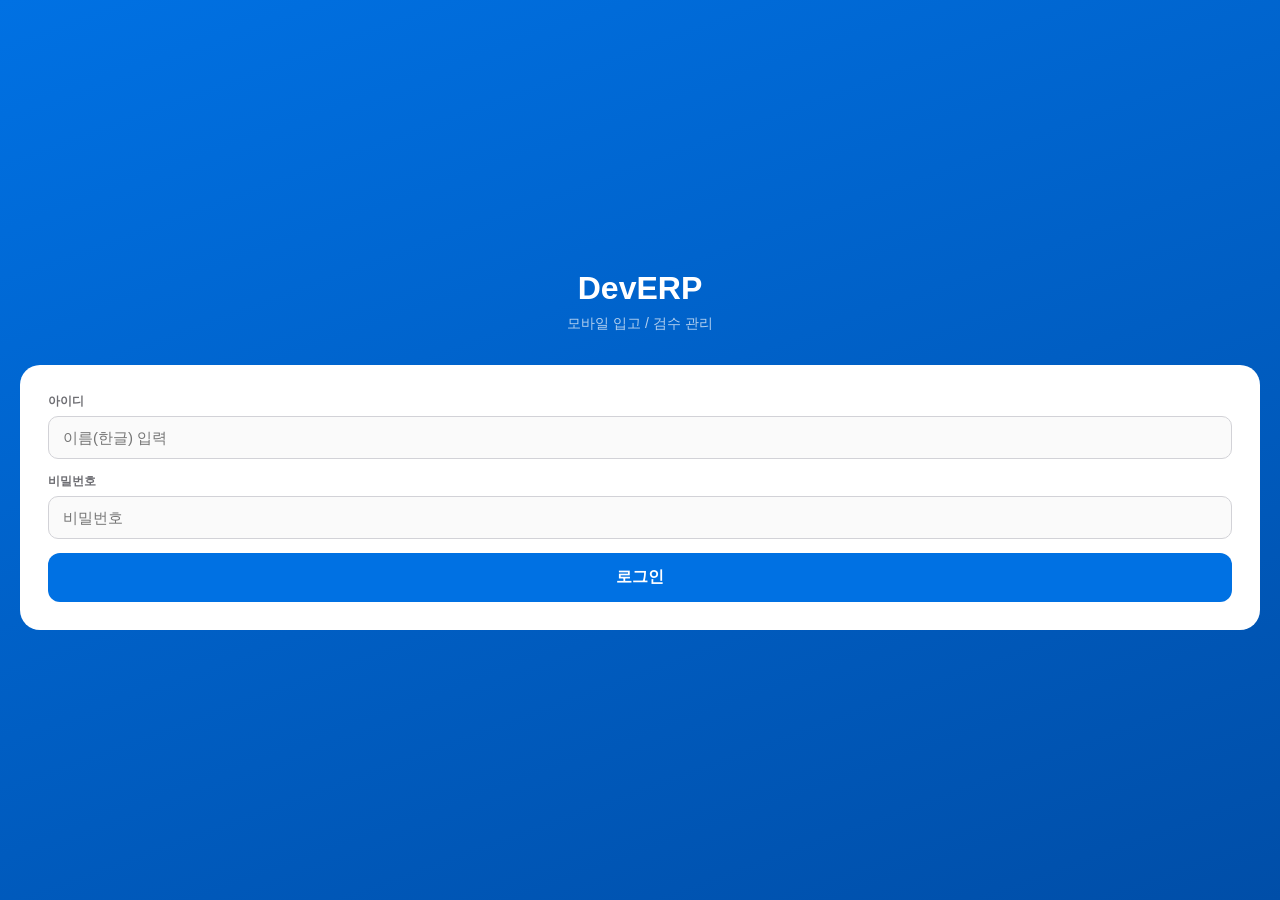
<file: server/templates/mobile.html>
<!DOCTYPE html>
<html lang="ko">
<head>
<meta charset="UTF-8">
<meta name="viewport" content="width=device-width, initial-scale=1.0, maximum-scale=1.0">
<meta name="theme-color" content="#0071E3">
<title>DevERP 모바일</title>
<style>
  * { box-sizing: border-box; margin: 0; padding: 0; }
  body { font-family: -apple-system,'Apple SD Gothic Neo','Noto Sans KR',sans-serif;
         background:#F5F5F7; color:#1D1D1F; min-height:100vh; }
  .header { background:#0071E3; color:white; padding:16px 20px;
            display:flex; align-items:center; justify-content:space-between;
            position:sticky; top:0; z-index:100; box-shadow:0 2px 12px rgba(0,113,227,.3); }
  .header h1 { font-size:18px; font-weight:700; }
  .header .user-badge { background:rgba(255,255,255,.2); border-radius:20px;
                         padding:4px 12px; font-size:13px; }
  .card { background:white; border-radius:16px; margin:16px; padding:20px;
          box-shadow:0 2px 10px rgba(0,0,0,.06); }
  .card-title { font-size:15px; font-weight:700; color:#1D1D1F;
                margin-bottom:16px; display:flex; align-items:center; gap:8px; }
  .field { margin-bottom:14px; }
  .field label { display:block; font-size:12px; font-weight:600; color:#6E6E73; margin-bottom:6px; }
  .field input, .field select, .field textarea {
    width:100%; padding:12px 14px; border:1px solid #D2D2D7; border-radius:10px;
    font-size:15px; color:#1D1D1F; background:#FAFAFA; outline:none; transition:border .2s;
    -webkit-appearance:none; }
  .field input:focus, .field select:focus { border-color:#0071E3; background:white; }
  .btn { width:100%; padding:14px; border:none; border-radius:12px; font-size:16px;
         font-weight:700; cursor:pointer; transition:opacity .2s; -webkit-tap-highlight-color:transparent; }
  .btn:active { opacity:.8; }
  .btn-primary  { background:#0071E3; color:white; }
  .btn-success  { background:#34C759; color:white; }
  .btn-warning  { background:#FF9500; color:white; }
  .btn-danger   { background:#FF3B30; color:white; }
  .btn-gray     { background:#E5E5EA; color:#1D1D1F; }
  .btn-purple   { background:#5856D6; color:white; }
  .btn + .btn   { margin-top:10px; }
  .item-info { background:#F0F7FF; border-radius:12px; padding:16px; margin-bottom:16px; }
  .item-info .item-name { font-size:17px; font-weight:700; color:#0071E3; }
  .item-info .item-spec { font-size:13px; color:#6E6E73; margin-top:4px; }
  .item-row { display:flex; justify-content:space-between; margin-top:8px; }
  .item-row span { font-size:13px; color:#3A3A3C; }
  .item-row strong { font-size:13px; font-weight:700; }
  .badge { display:inline-block; padding:4px 10px; border-radius:20px; font-size:12px; font-weight:700; }
  .badge-blue   { background:#EAF4FF; color:#0071E3; }
  .badge-green  { background:#E8FFF0; color:#34C759; }
  .badge-orange { background:#FFF5E6; color:#FF9500; }
  .badge-red    { background:#FFE9E9; color:#FF3B30; }
  .step-bar { display:flex; justify-content:space-between; padding:0 4px; margin-bottom:20px; }
  .step { display:flex; flex-direction:column; align-items:center; flex:1; }
  .step-dot { width:28px; height:28px; border-radius:50%; display:flex; align-items:center;
              justify-content:center; font-size:12px; font-weight:700; margin-bottom:4px; }
  .step-dot.done    { background:#34C759; color:white; }
  .step-dot.active  { background:#0071E3; color:white; }
  .step-dot.pending { background:#E5E5EA; color:#AEAEB2; }
  .step-label { font-size:10px; color:#6E6E73; text-align:center; }
  .step-line  { flex:1; height:2px; background:#E5E5EA; margin-top:13px; margin-bottom:auto; }
  .step-line.done { background:#34C759; }
  .alert { padding:12px 16px; border-radius:10px; margin-bottom:16px;
           font-size:14px; font-weight:500; }
  .alert-success { background:#E8FFF0; color:#1D7A3C; border:1px solid #34C759; }
  .alert-error   { background:#FFE9E9; color:#C0392B; border:1px solid #FF3B30; }
  .alert-info    { background:#EAF4FF; color:#005BBB; border:1px solid #0071E3; }
  .login-wrap { min-height:100vh; display:flex; flex-direction:column; justify-content:center;
                padding:32px 20px;
                background:linear-gradient(160deg,#0071E3 0%,#004EA8 100%); }
  .login-logo { color:white; font-size:32px; font-weight:800; text-align:center; margin-bottom:8px; }
  .login-sub  { color:rgba(255,255,255,.7); font-size:14px; text-align:center; margin-bottom:32px; }
  .login-card { background:white; border-radius:20px; padding:28px; }
  /* ── 카메라 뷰 ── */
  #cameraSection { display:none; flex-direction:column; align-items:center; }
  #cameraSection.active { display:flex; }
  #cameraVideo { width:100%; border-radius:12px; background:#000; max-height:56vw; object-fit:cover; }
  #cameraCanvas { display:none; }
  #photoPreview { width:100%; border-radius:12px; display:none; max-height:56vw; object-fit:cover; }
  .camera-actions { display:flex; gap:10px; width:100%; margin-top:12px; }
  .camera-actions .btn { flex:1; padding:12px; font-size:14px; }
  .hidden { display:none; }
  .spinner { width:24px; height:24px; border:3px solid rgba(255,255,255,.4);
             border-top-color:white; border-radius:50%;
             animation:spin .8s linear infinite; display:inline-block; }
  @keyframes spin { to { transform:rotate(360deg); } }
</style>
</head>
<body>

<!-- ① 로그인 -->
<div id="pageLogin" class="login-wrap">
  <div class="login-logo">DevERP</div>
  <div class="login-sub">모바일 입고 / 검수 관리</div>
  <div class="login-card">
    <div class="field"><label>아이디</label>
      <input type="text" id="loginId" placeholder="이름(한글) 입력" autocomplete="username"></div>
    <div class="field"><label>비밀번호</label>
      <input type="password" id="loginPw" placeholder="비밀번호" autocomplete="current-password"></div>
    <div id="loginError" class="alert alert-error hidden"></div>
    <button class="btn btn-primary" onclick="doLogin()">로그인</button>
  </div>
</div>

<!-- ② 메인 메뉴 -->
<div id="pageMenu" class="hidden">
  <div class="header">
    <h1>📦 DevERP</h1>
    <span class="user-badge" id="userBadge">-</span>
  </div>
  <div class="card">
    <div class="card-title">🔍 QR 스캔 / 코드 입력</div>
    <div class="field">
      <input type="text" id="scanInput" placeholder="바코드 스캔 또는 QR 코드 입력"
             onkeydown="if(event.key==='Enter') scanAction()">
    </div>
    <button class="btn btn-primary" onclick="scanAction()">🔍 조회 및 처리</button>
  </div>
</div>

<!-- ③ QR 스캔 결과 + 단계처리 + 카메라 -->
<div id="pageScan" class="hidden">
  <div class="header">
    <h1>📦 입고 처리</h1>
    <span class="user-badge" onclick="goBack()" style="cursor:pointer">← 뒤로</span>
  </div>

  <!-- 품목 정보 -->
  <div class="card" id="scanItemCard">
    <div class="card-title">📋 품목 정보</div>
    <div id="scanItemInfo"></div>
    <!-- 진행 단계 -->
    <div class="step-bar" id="stepBar"></div>
    <div id="scanNextAction"></div>
  </div>

  <!-- ★ 카메라 섹션 -->
  <div class="card" id="cameraCard" style="display:none">
    <div class="card-title">📷 검수 사진 촬영</div>
    <p style="font-size:12px;color:#6E6E73;margin-bottom:12px">
사진을 여러 장 촬영하거나 파일에서 여러 장 선택한 후 <strong>업로드</strong>를 눌러주세요.
    </p>
    <div id="cameraSection">
      <video id="cameraVideo" autoplay playsinline></video>
      <canvas id="cameraCanvas"></canvas>
      <img id="photoPreview" alt="촬영된 사진">
      <div class="camera-actions">
        <button class="btn btn-gray" id="btnRetake" onclick="retakePhoto()" style="display:none">🔄 다시찍기</button>
        <button class="btn btn-primary" id="btnCapture" onclick="capturePhoto()">📸 촬영 추가</button>
        <button class="btn btn-gray" onclick="document.getElementById('photoFiles').click()">🖼 여러 장 선택</button>
        <button class="btn btn-gray" onclick="clearPhotos()">🗑 전체삭제</button>
        <button class="btn btn-success" id="btnUpload" onclick="uploadPhotoAndScan()" style="display:none">✅ 업로드</button>
        <input id="photoFiles" type="file" accept="image/*" multiple style="display:none" onchange="addSelectedPhotos(this.files)">
        <div id="photoList" style="display:flex;gap:8px;flex-wrap:wrap;margin-top:10px"></div>
      </div>
    </div>
    <div id="cameraError" class="alert alert-error hidden"></div>
    <button class="btn btn-gray" onclick="skipPhoto()" style="margin-top:10px;font-size:13px">
      사진 없이 처리하기
    </button>
  </div>

  <div id="scanResult" class="hidden" style="margin:0 16px 16px"></div>
</div>

<script>
// ── 전역 상태 ─────────────────────────────────────
const API = window.location.origin;
let token    = localStorage.getItem('devERP_token');
let userData = JSON.parse(localStorage.getItem('devERP_user') || 'null');
let currentItem = null;
let capturedBlob = null;
let capturedBlobs = [];
let cameraStream = null;

// ── 초기화 ────────────────────────────────────────
window.onload = () => {
  const path = window.location.pathname;
  const qrMatch = path.match(/\/m\/(.+)/);
  if (token && userData) {
    showPage('pageMenu');
    updateUserBadge();
    if (qrMatch) {
      const qr = decodeURIComponent(qrMatch[1]);
      document.getElementById('scanInput').value = qr;
      handleScannedQR(qr);
    }
  } else {
    showPage('pageLogin');
    if (qrMatch) localStorage.setItem('pendingQR', decodeURIComponent(qrMatch[1]));
  }
};

function showPage(id) {
  document.querySelectorAll('[id^="page"]').forEach(el => el.classList.add('hidden'));
  document.getElementById(id).classList.remove('hidden');
}

function goBack() {
  stopCamera();
  showPage('pageMenu');
}

function updateUserBadge() {
  if (userData) document.getElementById('userBadge').textContent =
    `${userData.name} (${userData.department || ''})`;
}

// ── 로그인 ────────────────────────────────────────
async function doLogin() {
  const id = document.getElementById('loginId').value.trim();
  const pw = document.getElementById('loginPw').value.trim();
  const errEl = document.getElementById('loginError');
  if (!id || !pw) { showErr(errEl, '아이디와 비밀번호를 입력하세요.'); return; }
  const body = new URLSearchParams({ username: id, password: pw });
  try {
    const res  = await fetch(`${API}/api/users/login`,
      { method:'POST', headers:{'Content-Type':'application/x-www-form-urlencoded'}, body });
    const data = await res.json();
    if (res.ok) {
      token    = data.access_token;
      userData = { name: data.name, role: data.role, department: data.department || '' };
      localStorage.setItem('devERP_token', token);
      localStorage.setItem('devERP_user', JSON.stringify(userData));
      errEl.classList.add('hidden');
      showPage('pageMenu');
      updateUserBadge();
      const pQR = localStorage.getItem('pendingQR');
      if (pQR) { localStorage.removeItem('pendingQR'); handleScannedQR(pQR); }
    } else {
      showErr(errEl, data.detail || '로그인 실패');
    }
  } catch { showErr(errEl, '서버 연결 실패. 네트워크를 확인하세요.'); }
}

// ── QR 스캔 분기 ──────────────────────────────────
async function scanAction() {
  const val = document.getElementById('scanInput').value.trim();
  if (!val) return;
  await handleScannedQR(val);
}

async function handleScannedQR(qrCode) {
  try {
    const res  = await fetch(`${API}/api/inventory/scan/${encodeURIComponent(qrCode)}`,
      { headers:{ Authorization:`Bearer ${token}` } });
    const data = await res.json();
    if (!res.ok) { alert(`QR 코드를 찾을 수 없습니다.\n코드: ${qrCode}`); return; }
    currentItem = { ...data, qr_code: qrCode };
    renderScanPage(data, qrCode);
    showPage('pageScan');
  } catch { alert('서버 연결 오류'); }
}

function renderScanPage(item, qrCode) {
  // ── 단계 정의 ──
  const stages = ['미입고','구매팀입고','품질검수','생산팀입고'];
  const labels  = ['미입고','구매팀\n입고','품질\n검수','생산팀\n입고'];
  const cur = stages.indexOf(item.stage);

  // 품목 정보
  document.getElementById('scanItemInfo').innerHTML = `
    <div class="item-info">
      <div class="item-name">${item.item_name}</div>
      <div class="item-spec">${item.spec || ''}</div>
      <div class="item-row"><span>발주번호</span><strong>${item.order_no || '-'}</strong></div>
      <div class="item-row"><span>업체</span><strong>${item.vendor || '-'}</strong></div>
      <div class="item-row"><span>수량</span><strong>${item.quantity} ${item.unit || 'EA'}</strong></div>
      <div class="item-row"><span>납기일</span><strong>${item.delivery_date || '-'}</strong></div>
    </div>`;

  // 진행 단계 표시
  let stepHtml = '';
  for (let i = 0; i < stages.length; i++) {
    const cls = i < cur ? 'done' : (i === cur ? 'active' : 'pending');
    const icon = i < cur ? '✓' : (i + 1);
    stepHtml += `<div class="step">
      <div class="step-dot ${cls}">${icon}</div>
      <div class="step-label">${labels[i].replace('\\n','<br>')}</div>
    </div>`;
    if (i < stages.length - 1) stepHtml += `<div class="step-line ${i < cur ? 'done' : ''}"></div>`;
  }
  document.getElementById('stepBar').innerHTML = stepHtml;

  // 다음 처리 버튼
  const next = item.next_stage;
  const stageLabel = { '구매팀입고':'구매팀 입고', '품질검수':'품질검수', '생산팀입고':'생산팀 입고' };
  if (next && next !== '완료') {
    document.getElementById('scanNextAction').innerHTML = `
      <button class="btn btn-success" onclick="startProcess('${qrCode}','${next}')">
        📦 ${stageLabel[next] || next} 처리 시작
      </button>`;
  } else if (item.stage === '생산팀입고' || item.stage === '완료') {
    document.getElementById('scanNextAction').innerHTML =
      `<div class="alert alert-success">✅ 모든 입고 단계가 완료되었습니다.</div>`;
  } else {
    document.getElementById('scanNextAction').innerHTML =
      `<div class="alert alert-info">현재 단계: ${item.stage}</div>`;
  }

  document.getElementById('cameraCard').style.display = 'none';
  document.getElementById('scanResult').classList.add('hidden');
}

// ── 처리 시작 → 카메라 자동 오픈 ─────────────────
function startProcess(qrCode, nextStage) {
  currentItem.qr_code  = qrCode;
  currentItem.nextStage = nextStage;
  // 카메라 카드 보이기 + 카메라 시작
  document.getElementById('cameraCard').style.display = 'block';
  document.getElementById('cameraCard').scrollIntoView({ behavior:'smooth', block:'center' });
  startCamera();
}

// ── 카메라 제어 ───────────────────────────────────
async function startCamera() {
  capturedBlob = null;
  document.getElementById('photoPreview').style.display = 'none';
  document.getElementById('cameraVideo').style.display = 'block';
  document.getElementById('btnCapture').style.display = 'inline-block';
  document.getElementById('btnRetake').style.display  = 'none';
  document.getElementById('btnUpload').style.display  = 'none';
  document.getElementById('cameraError').classList.add('hidden');
  document.getElementById('cameraSection').classList.add('active');

  try {
    // 후면 카메라 우선
    cameraStream = await navigator.mediaDevices.getUserMedia({
      video: { facingMode: { ideal:'environment' }, width:{ ideal:1280 }, height:{ ideal:720 } }
    });
    document.getElementById('cameraVideo').srcObject = cameraStream;
  } catch (e) {
    try {
      cameraStream = await navigator.mediaDevices.getUserMedia({ video: true });
      document.getElementById('cameraVideo').srcObject = cameraStream;
    } catch (e2) {
      showErr(document.getElementById('cameraError'),
        '카메라에 접근할 수 없습니다. 권한을 확인하세요.');
    }
  }
}

function stopCamera() {
  if (cameraStream) {
    cameraStream.getTracks().forEach(t => t.stop());
    cameraStream = null;
  }
}

function capturePhoto() {
  const video  = document.getElementById('cameraVideo');
  const canvas = document.getElementById('cameraCanvas');
  canvas.width  = video.videoWidth  || 640;
  canvas.height = video.videoHeight || 480;
  canvas.getContext('2d').drawImage(video, 0, 0);

  canvas.toBlob(blob => {
    capturedBlob = blob;
    capturedBlobs.push(blob);
    renderPhotoList();
    const url = URL.createObjectURL(blob);
    const preview = document.getElementById('photoPreview');
    preview.src = url;
    preview.style.display = 'block';

    video.style.display = 'none';
    document.getElementById('btnCapture').style.display = 'inline-block';
    document.getElementById('btnRetake').style.display  = 'inline-block';
    document.getElementById('btnUpload').style.display  = 'inline-block';
    stopCamera();
  }, 'image/jpeg', 0.85);
}

function retakePhoto() {
  capturedBlob = null;
  document.getElementById('photoPreview').style.display = 'none';
  startCamera();
}
function addSelectedPhotos(files){
  Array.from(files || []).forEach(f => capturedBlobs.push(f));
  renderPhotoList();
  if(capturedBlobs.length) document.getElementById('btnUpload').style.display='inline-block';
}
function clearPhotos(){ capturedBlobs=[]; capturedBlob=null; renderPhotoList(); document.getElementById('photoPreview').style.display='none'; document.getElementById('btnUpload').style.display='none'; }
function removePhoto(idx){ capturedBlobs.splice(idx,1); renderPhotoList(); if(!capturedBlobs.length) document.getElementById('btnUpload').style.display='none'; }
function renderPhotoList(){
  const box=document.getElementById('photoList'); if(!box) return; box.innerHTML='';
  capturedBlobs.forEach((b,i)=>{ const wrap=document.createElement('div'); wrap.style.cssText='position:relative;width:72px;height:72px;border:1px solid #ddd;border-radius:8px;overflow:hidden;background:#fff'; const img=document.createElement('img'); img.src=URL.createObjectURL(b); img.style.cssText='width:100%;height:100%;object-fit:cover'; const del=document.createElement('button'); del.textContent='×'; del.onclick=()=>removePhoto(i); del.style.cssText='position:absolute;right:0;top:0;border:0;background:#ff3b30;color:#fff;border-radius:0 0 0 6px'; wrap.appendChild(img); wrap.appendChild(del); box.appendChild(wrap); });
}

// ── 사진 업로드 + 단계 처리 ──────────────────────
async function uploadPhotoAndScan() {
  const resEl = document.getElementById('scanResult');
  if (!capturedBlobs.length) { showErr(resEl, '먼저 사진을 촬영하거나 선택하세요.'); return; }

  const fd = new FormData();
  fd.append('qr_code',    currentItem.qr_code);
  fd.append('scanned_by', userData.name);
  capturedBlobs.forEach((blob, idx)=>fd.append('photos', blob, `photo_${Date.now()}_${idx+1}.jpg`));

  try {
    const res  = await fetch(`${API}/api/inventory/scan_with_photo`,
      { method:'POST', headers:{ Authorization:`Bearer ${token}` }, body: fd });
    const data = await res.json();

    resEl.className = res.ok && data.success ? 'alert alert-success' : 'alert alert-error';
    resEl.textContent = res.ok ? data.message : (data.detail || data.message || '오류 발생');
    resEl.classList.remove('hidden');

    if (res.ok && data.success) {
      document.getElementById('cameraCard').style.display = 'none';
      stopCamera();
      clearPhotos();
      // 품목 정보 갱신
      await refreshItem(currentItem.qr_code);
    }
  } catch {
    resEl.className = 'alert alert-error';
    resEl.textContent = '서버 연결 오류';
    resEl.classList.remove('hidden');
  }
}

// ── 사진 없이 처리 (기존 scan API) ──────────────
async function skipPhoto() {
  const resEl = document.getElementById('scanResult');
  const stageToRole = { '구매팀입고':'purchase', '품질검수':'quality', '생산팀입고':'manufacture' };
  const role = stageToRole[currentItem.nextStage] || 'purchase';

  try {
    const res  = await fetch(`${API}/api/inventory/scan`,
      { method:'POST', headers:{ Authorization:`Bearer ${token}`, 'Content-Type':'application/json' },
        body: JSON.stringify({ qr_code: currentItem.qr_code, role, scanned_by: userData.name }) });
    const data = await res.json();

    resEl.className = (res.ok && data.success) ? 'alert alert-success' : 'alert alert-error';
    resEl.textContent = (res.ok && data.success) ? data.message : (data.message || data.detail || '오류');
    resEl.classList.remove('hidden');

    if (res.ok && data.success) {
      document.getElementById('cameraCard').style.display = 'none';
      stopCamera();
      await refreshItem(currentItem.qr_code);
    }
  } catch {
    resEl.className = 'alert alert-error';
    resEl.textContent = '서버 오류';
    resEl.classList.remove('hidden');
  }
}

async function refreshItem(qrCode) {
  try {
    const res  = await fetch(`${API}/api/inventory/scan/${encodeURIComponent(qrCode)}`,
      { headers:{ Authorization:`Bearer ${token}` } });
    if (res.ok) {
      const data = await res.json();
      currentItem = { ...data, qr_code: qrCode };
      renderScanPage(data, qrCode);
    }
  } catch { /* ignore */ }
}

// ── 유틸 ──────────────────────────────────────────
function showErr(el, msg) {
  el.textContent = msg;
  el.classList.remove('hidden');
}
</script>
</body>
</html>
</file>
